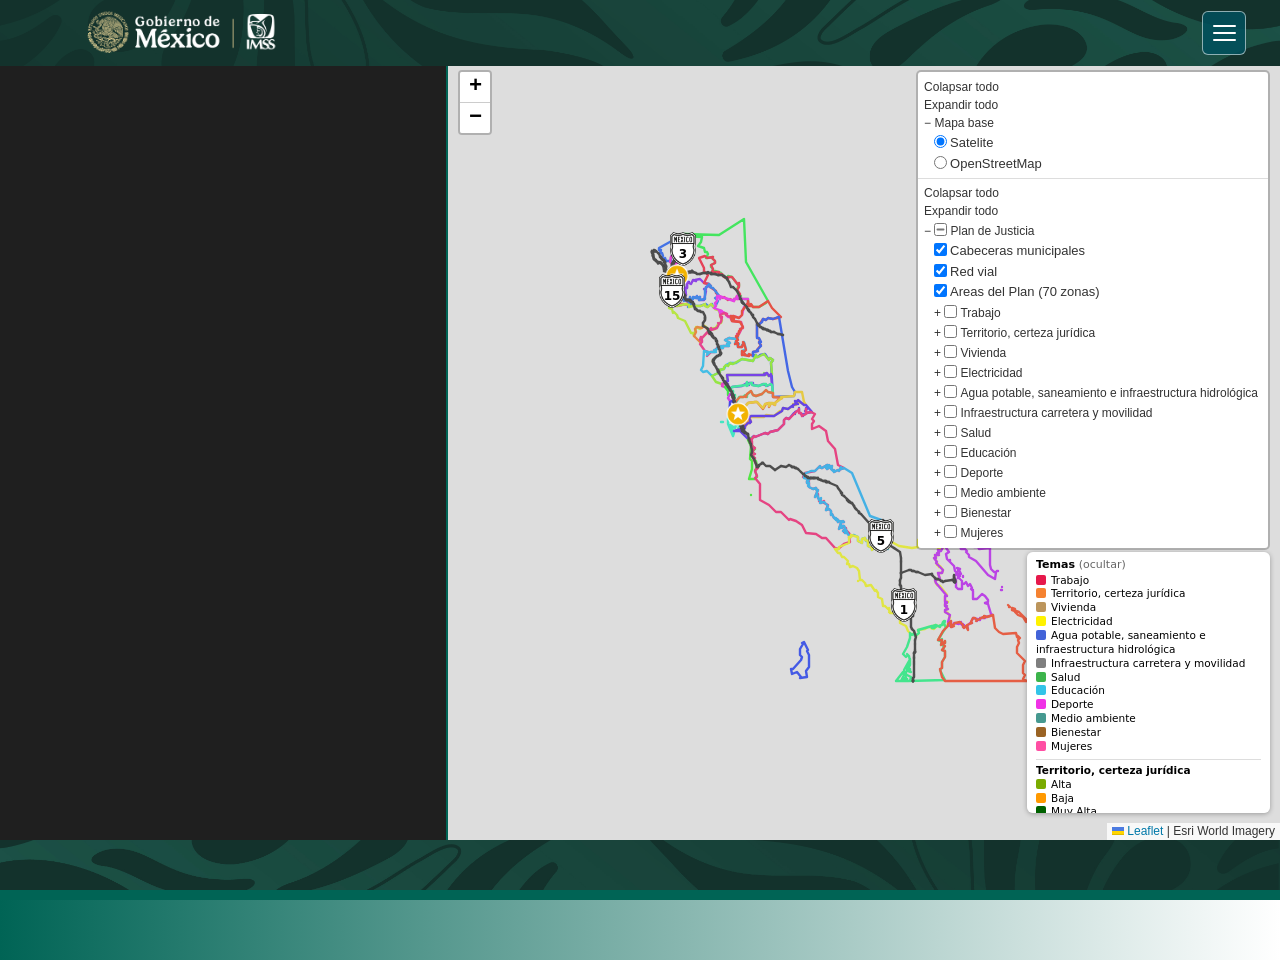
<file: index.html>
<!doctype html>
<html lang="es">
  <head>
    <meta charset="utf-8" />
    <meta name="viewport" content="width=device-width, initial-scale=1" />
    <title>Inicio</title>
    <link rel="icon" href="img/logo-gob-mx_ok.png" />
    <link rel="stylesheet" href="css/estilos.css" />
  </head>
  <body>
    <div class="layout">
      <header id="menu_principal" class="site-header">
        <div class="header-container">
          <!-- Control accesible del menú lateral. -->
          <button
            id="menu-toggle"
            class="menu-toggle"
            type="button"
            aria-label="Abrir menú"
            aria-expanded="false"
            aria-controls="menu-lateral"
          >
            <span class="menu-toggle__line" aria-hidden="true"></span>
            <span class="menu-toggle__line" aria-hidden="true"></span>
            <span class="menu-toggle__line" aria-hidden="true"></span>
          </button>

          <div class="brand-logos" aria-label="Logotipos institucionales">
            <img
              src="img/logo-gob-mx_ok.png"
              class="logo-gob"
              alt="Gobierno de Mexico"
            />
          </div>
        </div>

        <!-- El backdrop y el panel permanecen ocultos hasta abrir el menú. -->
        <div
          id="menu-lateral-backdrop"
          class="menu-lateral-backdrop offcanvas-backdrop"
          aria-hidden="true"
          hidden
        ></div>

        <aside
          id="menu-lateral"
          class="menu-lateral offcanvas"
          role="dialog"
          aria-modal="true"
          aria-label="Menú principal"
          aria-hidden="true"
          tabindex="-1"
        >
          <!-- Navegación semántica inspirada en el menú institucional de referencia. -->
          <nav class="menu-lateral__nav" aria-label="Navegación principal">
            <ul class="menu-lateral__items menu-items">
              <li>
                <a
                  class="menu-lateral__item menu-item"
                  href="index.html"
                  aria-current="page"
                >
                  <span class="menu-lateral__item-content menu-item__content">
                    <svg
                      class="menu-lateral__icon menu-icon"
                      viewBox="0 0 24 24"
                      aria-hidden="true"
                      focusable="false"
                    >
                      <path d="m3 11 9-8 9 8" />
                      <path d="M5 10v10h14V10" />
                      <path d="M9 20v-6h6v6" />
                    </svg>
                    <span>Inicio</span>
                  </span>
                </a>
              </li>
              <li>
                <a
                  class="menu-lateral__item menu-item"
                  href="captura-seguimiento.html"
                >
                  <span class="menu-lateral__item-content menu-item__content">
                    <svg
                      class="menu-lateral__icon menu-icon"
                      viewBox="0 0 24 24"
                      aria-hidden="true"
                      focusable="false"
                    >
                      <path
                        d="M9 5h6m-5-2h4a1 1 0 0 1 1 1v2H9V4a1 1 0 0 1 1-1Z"
                      />
                      <path
                        d="M8 5H6a2 2 0 0 0-2 2v12a2 2 0 0 0 2 2h12a2 2 0 0 0 2-2V7a2 2 0 0 0-2-2h-2"
                      />
                      <path d="M8 11h8M8 15h8M8 19h5" />
                    </svg>
                    <span>Seguimiento de acciones</span>
                  </span>
                </a>
              </li>
              <li>
                <a
                  class="menu-lateral__item menu-item"
                  href="solicitud-acceso.html"
                >
                  <span class="menu-lateral__item-content menu-item__content">
                    <svg
                      class="menu-lateral__icon menu-icon"
                      viewBox="0 0 24 24"
                      aria-hidden="true"
                      focusable="false"
                    >
                      <circle cx="9" cy="7" r="4" />
                      <path d="M3 21v-2a6 6 0 0 1 6-6h2" />
                      <path d="M19 8v6M16 11h6" />
                    </svg>
                    <span>Solicitar acceso</span>
                  </span>
                </a>
              </li>
              <li>
                <button
                  id="cerrar-sesion"
                  class="menu-lateral__item menu-item"
                  type="button"
                >
                  <span class="menu-lateral__item-content menu-item__content">
                    <svg
                      class="menu-lateral__icon menu-icon"
                      viewBox="0 0 24 24"
                      aria-hidden="true"
                      focusable="false"
                    >
                      <path d="M10 5H5a2 2 0 0 0-2 2v10a2 2 0 0 0 2 2h5" />
                      <path d="M14 8l4 4-4 4M18 12H8" />
                    </svg>
                    <span>Cerrar Sesión</span>
                  </span>
                </button>
              </li>
            </ul>
          </nav>
        </aside>
      </header>

      <main class="bloque-global">
        <section class="contenido-home" aria-label="Presentación y mapa">
          <div class="panel-presentacion">
            <!-- OPCIÓN 1: PDF LOCAL (activa) -->
            <!-- <iframe
              class="presentacion"
              src="mapa.pdf"
              title="Presentación en PDF"
              allowfullscreen
            ></iframe> -->

            <!-- OPCIÓN 2: POWERPOINT EN GOOGLE SLIDES (inactiva) -->

            <iframe
              class="presentacion"
              src="https://docs.google.com/presentation/d/1U_rgs37cV8lI4UcQqXBTLNe4a0w0f4oR/embed?start=false&loop=false&delayms=3000"
              title="Presentación de jornaleros"
              allowfullscreen
            ></iframe>
          </div>

          <div class="panel-mapa">
            <iframe
              class="mapa-jornaleros"
              src="mapa_jornaleros_bc.html"
              title="Mapa de jornaleros Baja California"
            ></iframe>
          </div>
        </section>
      </main>

      <footer class="site-footer">
        <div class="gob-footer-banner"></div>
      </footer>
    </div>
    <script src="js/menu-lateral.js"></script>
  </body>
</html>
</file>
<file: css/estilos.css>
* {
  box-sizing: border-box;
}

html,
body {
  min-height: 100%;
  margin: 0;
}

body {
  min-height: 100vh;
  font-family: Arial, Helvetica, sans-serif;
  background: linear-gradient(to right, #006455, #ffffff);
  overflow: hidden;
}

.layout {
  min-height: 100vh;
}

.site-header {
  position: fixed;
  top: 0;
  left: 0;
  right: 0;
  z-index: 1300;
  min-height: 60px;
  background-image: url("../img/superior.jpeg");
  background-size: cover;
  background-position: center;
  background-repeat: no-repeat;
}

.header-container {
  width: 100%;
  margin: 0;
  min-height: 60px;
  padding: 8px 4px;
  display: flex;
  align-items: center;
  justify-content: flex-start;
}

.header-container::before {
  content: "";
  order: 0;
  flex: 0 0 62px;
}

.brand-logos {
  order: 1;
  display: flex;
  align-items: center;
  gap: 16px;
  margin-left: 16px;
}

/* Menú lateral: los nombres específicos evitan afectar los iframes. */
.menu-toggle {
  order: 2;
  position: relative;
  z-index: 1320;
  width: 44px;
  height: 44px;
  margin-right: 30px;
  margin-left: auto;
  padding: 9px;
  display: inline-flex;
  flex-direction: column;
  align-items: center;
  justify-content: center;
  gap: 5px;
  border: 1px solid rgba(255, 255, 255, 0.55);
  border-radius: 6px;
  color: #ffffff;
  background: rgba(0, 81, 94, 0.82);
  cursor: pointer;
}

.menu-toggle:hover {
  background: #00515e;
}

.menu-toggle:focus-visible,
.menu-lateral__item:focus-visible {
  outline: 3px solid #ddb892;
  outline-offset: 2px;
}

.menu-toggle__line {
  width: 23px;
  height: 2px;
  border-radius: 2px;
  background: currentColor;
  transition:
    transform 0.2s ease,
    opacity 0.2s ease;
}

.menu-lateral-open .menu-toggle__line:nth-child(1) {
  transform: translateY(7px) rotate(45deg);
}

.menu-lateral-open .menu-toggle__line:nth-child(2) {
  opacity: 0;
}

.menu-lateral-open .menu-toggle__line:nth-child(3) {
  transform: translateY(-7px) rotate(-45deg);
}

.menu-lateral-backdrop,
.offcanvas-backdrop {
  position: fixed;
  inset: 0;
  z-index: 1305;
  opacity: 0;
  background: rgba(0, 0, 0, 0.58);
  transition: opacity 0.25s ease;
}

.menu-lateral-backdrop.is-visible,
.offcanvas-backdrop.is-visible {
  opacity: 1;
}

.menu-lateral {
  position: fixed;
  top: 0;
  bottom: 0;
  left: 0;
  z-index: 1310;
  width: min(300px, 88vw);
  padding: 18px 0 24px;
  color: #ffffff;
  transform: translateX(-105%);
  visibility: hidden;
  transition:
    transform 0.28s ease,
    visibility 0s linear 0.28s;
}

.menu-lateral.offcanvas {
  --bs-offcanvas-width: 300px;

  width: 300px;
  max-width: 92vw;
  background-color: rgba(0, 81, 94, 0.55) !important;
  backdrop-filter: blur(8px);
  -webkit-backdrop-filter: blur(8px);
  border-right: none !important;
  border-inline-end: none !important;
  box-shadow: none !important;
  outline: none;
  overflow: hidden;
}

.menu-lateral::before {
  content: "";
  position: absolute;
  inset: 0;
  z-index: 0;
  background-color: rgba(0, 0, 0, 0.45);
  pointer-events: none;
}

.menu-lateral.is-open {
  transform: translateX(0);
  visibility: visible;
  transition-delay: 0s;
}

.menu-lateral__nav {
  position: relative;
  z-index: 1;
  width: 100%;
  height: 100%;
  padding-right: 0;
  padding-left: 0;
}

.menu-lateral__items,
.menu-items {
  width: 100%;
  margin: 0;
  padding: 0;
  list-style: none;
}

.menu-lateral__item,
.menu-item {
  position: relative;
  width: 100%;
  min-height: 58px;
  margin: 0;
  padding: 0;
  display: flex;
  align-items: center;
  box-sizing: border-box;
  border: 0;
  border-bottom: 1px solid rgba(255, 255, 255, 0.35);
  border-radius: 0;
  color: #ffffff;
  background: transparent;
  font: inherit;
  font-size: 0.98rem;
  line-height: 1.35;
  letter-spacing: 0.035em;
  text-align: left;
  text-decoration: none;
  cursor: pointer;
  overflow: hidden;
  transition: background-color 0.25s ease;
}

.menu-lateral__item::before,
.menu-item::before {
  content: "";
  position: absolute;
  top: 0;
  left: 0;
  width: 0;
  height: 100%;
  background-color: rgba(255, 255, 255, 0.85);
  transition: width 0.25s ease;
}

.menu-lateral__item-content,
.menu-item__content {
  min-width: 0;
  width: 100%;
  padding: 18px;
  display: flex;
  align-items: center;
  gap: 12px;
  box-sizing: border-box;
  transition: transform 0.25s ease;
}

.menu-lateral__item:hover,
.menu-lateral__item:focus-visible,
.menu-item:hover,
.menu-item:focus-visible {
  background: rgba(255, 255, 255, 0.08);
}

.menu-lateral__item:hover::before,
.menu-lateral__item:focus-visible::before,
.menu-item:hover::before,
.menu-item:focus-visible::before {
  width: 4px;
}

.menu-item:hover .menu-item__content,
.menu-item:focus-visible .menu-item__content {
  transform: translateX(14px);
}

.menu-item[aria-current="page"] {
  background-color: rgba(255, 255, 255, 0.04);
  border-left: none;
  box-shadow: none;
}

.menu-lateral__item:focus-visible {
  outline-width: 2px;
  outline-offset: -2px;
}

.menu-lateral__item:disabled {
  opacity: 0.58;
  cursor: wait;
}

.menu-lateral__icon,
.menu-icon {
  width: 22px;
  height: 22px;
  flex: 0 0 22px;
  fill: none;
  stroke: currentColor;
  stroke-width: 1.8;
  stroke-linecap: round;
  stroke-linejoin: round;
  transition: transform 0.25s ease;
}

.menu-lateral__badge {
  min-width: 22px;
  min-height: 22px;
  margin-left: auto;
  padding: 3px 6px;
  display: inline-grid;
  place-items: center;
  color: #ffffff;
  border: 2px solid rgba(255, 255, 255, 0.9);
  border-radius: 999px;
  background: #ed1c2e;
  font-size: 0.68rem;
  font-weight: 700;
  line-height: 1;
}

body.menu-lateral-open {
  overflow: hidden;
}

.logo-gob {
  display: block;
  max-height: 50px;
  width: auto;
}

.logo-dpti {
  display: block;
  max-height: 45px;
  width: auto;
}

.logo-divider {
  width: 1px;
  height: 35px;
  background: #ffffff;
}

.bloque-global {
  position: relative;
  height: calc(100vh - 120px);
  margin-top: 60px;
  padding: 0;
  z-index: 1;
}

.bloque-global::before {
  content: none;
  position: absolute;
  inset: 0;
  background:
    linear-gradient(rgba(0, 0, 0, 0.65), rgba(0, 0, 0, 0.65)),
    url("../img/slide1.jpg");
  background-size: cover;
  background-position: center;
  z-index: -1;
}

.contenido-home {
  width: 100%;
  height: 100%;
  min-height: 300px;
  display: grid;
  grid-template-columns: 35% 65%;
  overflow: hidden;
}

.panel-presentacion,
.panel-mapa {
  position: relative;
  min-width: 0;
  min-height: 0;
  overflow: hidden;
}

.panel-presentacion {
  border-right: 2px solid #006455;
  background: #1f1f1f;
}

.presentacion,
.mapa-jornaleros {
  display: block;
  width: 100%;
  height: 100%;
  border: 0;
}

.presentacion {
  background: #1f1f1f;
}

.enlace-presentacion {
  position: absolute;
  right: 10px;
  bottom: 10px;
  z-index: 2;
  padding: 7px 10px;
  border-radius: 4px;
  color: #ffffff;
  background: rgba(0, 100, 85, 0.9);
  font-size: 12px;
  text-decoration: none;
}

.enlace-presentacion:hover,
.enlace-presentacion:focus-visible {
  background: #004e43;
  text-decoration: underline;
}

.mapa-jornaleros {
  background: #ffffff;
}

.site-footer {
  position: fixed;
  bottom: 0;
  left: 0;
  right: 0;
  z-index: 1000;
  min-height: 60px;
}

.gob-footer-banner {
  min-height: 60px;
  background-image: url("../img/inferior.jpeg");
  background-size: cover;
  background-position: center;
  background-repeat: no-repeat;
  border-bottom: 10px solid #006455;
}

@media (max-width: 768px) {
  .header-container {
    padding-inline: 12px;
  }

  .brand-logos {
    gap: 12px;
    margin-left: 10px;
  }

  .header-container::before {
    flex-basis: 44px;
  }

  .menu-toggle {
    margin-right: 0;
    margin-left: auto;
  }

  .logo-gob {
    max-height: 42px;
  }

  .logo-dpti {
    max-height: 38px;
  }

  .site-footer,
  .gob-footer-banner {
    min-height: 50px;
  }
}

@media (max-width: 576px) {
  .menu-lateral {
    width: min(300px, 92vw);
  }

  .logo-gob {
    max-height: 36px;
  }

  .logo-dpti {
    max-height: 32px;
  }

  .logo-divider {
    height: 30px;
  }

  .site-footer,
  .gob-footer-banner {
    min-height: 40px;
  }
}

@media (prefers-reduced-motion: reduce) {
  .menu-toggle__line,
  .menu-lateral,
  .menu-lateral-backdrop,
  .menu-item,
  .menu-item::before,
  .menu-item__content,
  .menu-lateral__icon {
    transition: none;
  }

  .menu-item:hover .menu-item__content,
  .menu-item:focus-visible .menu-item__content {
    transform: none;
  }
}
.menu-lateral__item[aria-current="page"] {
  color: #ffffff;
  background-color: rgba(203, 230, 225, 0.18);
  font-weight: 700;
}
</file>
